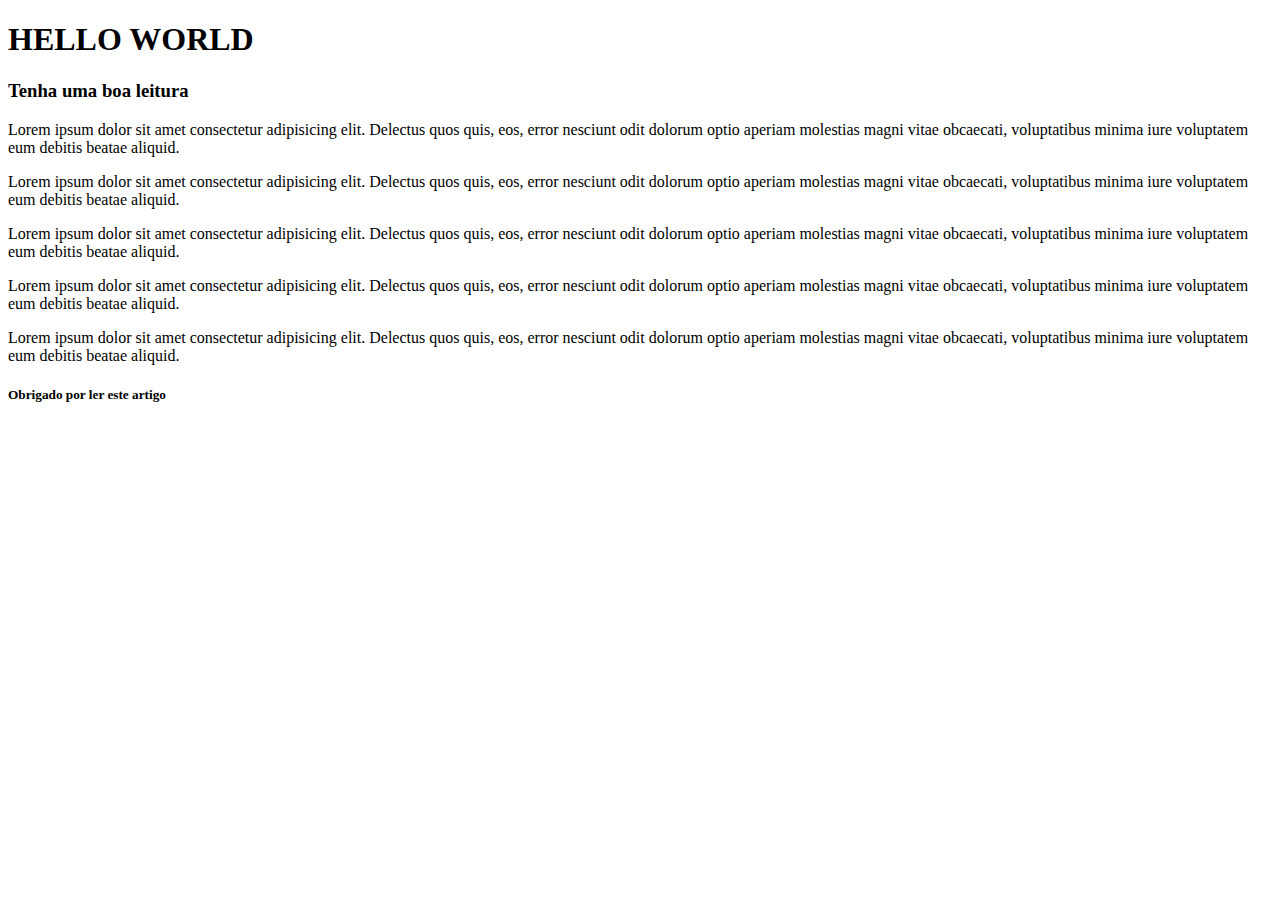
<file: 1 HTML/Aula 3/index.html>
<!DOCTYPE html>
<html>
  <head>
    <title>Aula - Indentação</title>
  </head>
  <body>
    <section>
      <header>
        <h1>HELLO WORLD</h1>
        <h3>Tenha uma boa leitura</h3>
      </header>
      <article>
        <p>
          Lorem ipsum dolor sit amet consectetur adipisicing elit. Delectus quos quis, eos, error nesciunt odit dolorum optio aperiam molestias magni vitae obcaecati, voluptatibus minima iure voluptatem eum debitis beatae aliquid.
        </p>
        <p>
          Lorem ipsum dolor sit amet consectetur adipisicing elit. Delectus quos quis, eos, error nesciunt odit dolorum optio aperiam molestias magni vitae obcaecati, voluptatibus minima iure voluptatem eum debitis beatae aliquid.
        </p>
        <p>
          Lorem ipsum dolor sit amet consectetur adipisicing elit. Delectus quos quis, eos, error nesciunt odit dolorum optio aperiam molestias magni vitae obcaecati, voluptatibus minima iure voluptatem eum debitis beatae aliquid.
        </p>
        <p>
          Lorem ipsum dolor sit amet consectetur adipisicing elit. Delectus quos quis, eos, error nesciunt odit dolorum optio aperiam molestias magni vitae obcaecati, voluptatibus minima iure voluptatem eum debitis beatae aliquid.
        </p>
        <p>
          Lorem ipsum dolor sit amet consectetur adipisicing elit. Delectus quos quis, eos, error nesciunt odit dolorum optio aperiam molestias magni vitae obcaecati, voluptatibus minima iure voluptatem eum debitis beatae aliquid.
        </p>
      </article>
      <footer>
        <h5>Obrigado por ler este artigo</h5>
      </footer>
    </section>  
  </body>
</html>
</file>
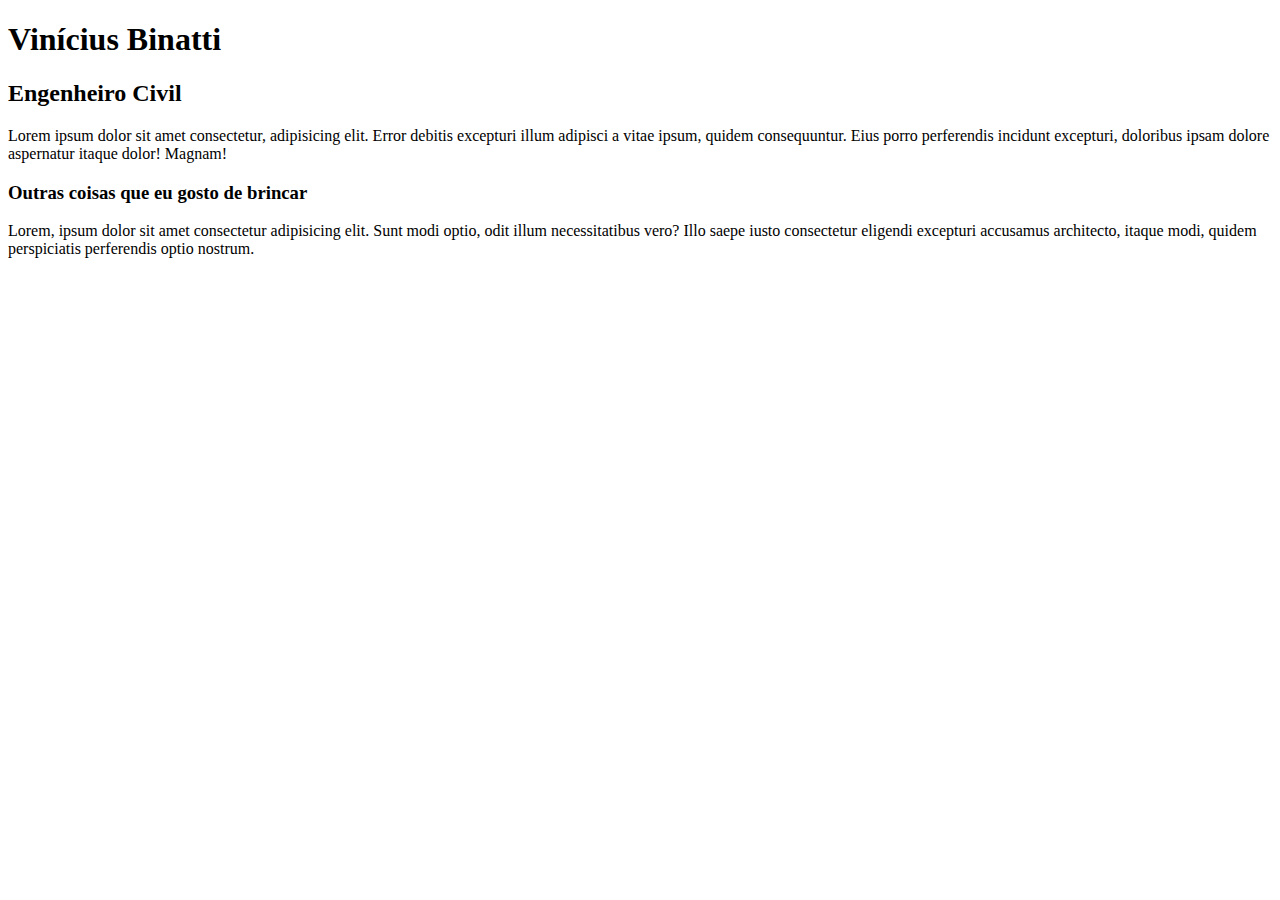
<file: 1 HTML/Aula 4/index.html>
<!DOCTYPE html>
<html lang="pt">
<head>
    <meta charset="UTF-8">
    <meta http-equiv="X-UA-Compatible" content="IE=edge">
    <meta name="viewport" content="width=device-width, initial-scale=1.0">
    <title>Vinícius Binatti</title>
</head>
<body>
    <h1>Vinícius Binatti</h1>
    <h2> Engenheiro Civil</h2>

    <p>
        Lorem ipsum dolor sit amet consectetur, adipisicing elit. Error debitis excepturi illum adipisci a vitae ipsum, quidem consequuntur. Eius porro perferendis incidunt excepturi, doloribus ipsam dolore aspernatur itaque dolor! Magnam!
    </p>

    <h3>Outras coisas que eu gosto de brincar</h3>
    <p>
        Lorem, ipsum dolor sit amet consectetur adipisicing elit. Sunt modi optio, odit illum necessitatibus vero? Illo saepe iusto consectetur eligendi excepturi accusamus architecto, itaque modi, quidem perspiciatis perferendis optio nostrum.
    </p>
</body>
</html>
</file>
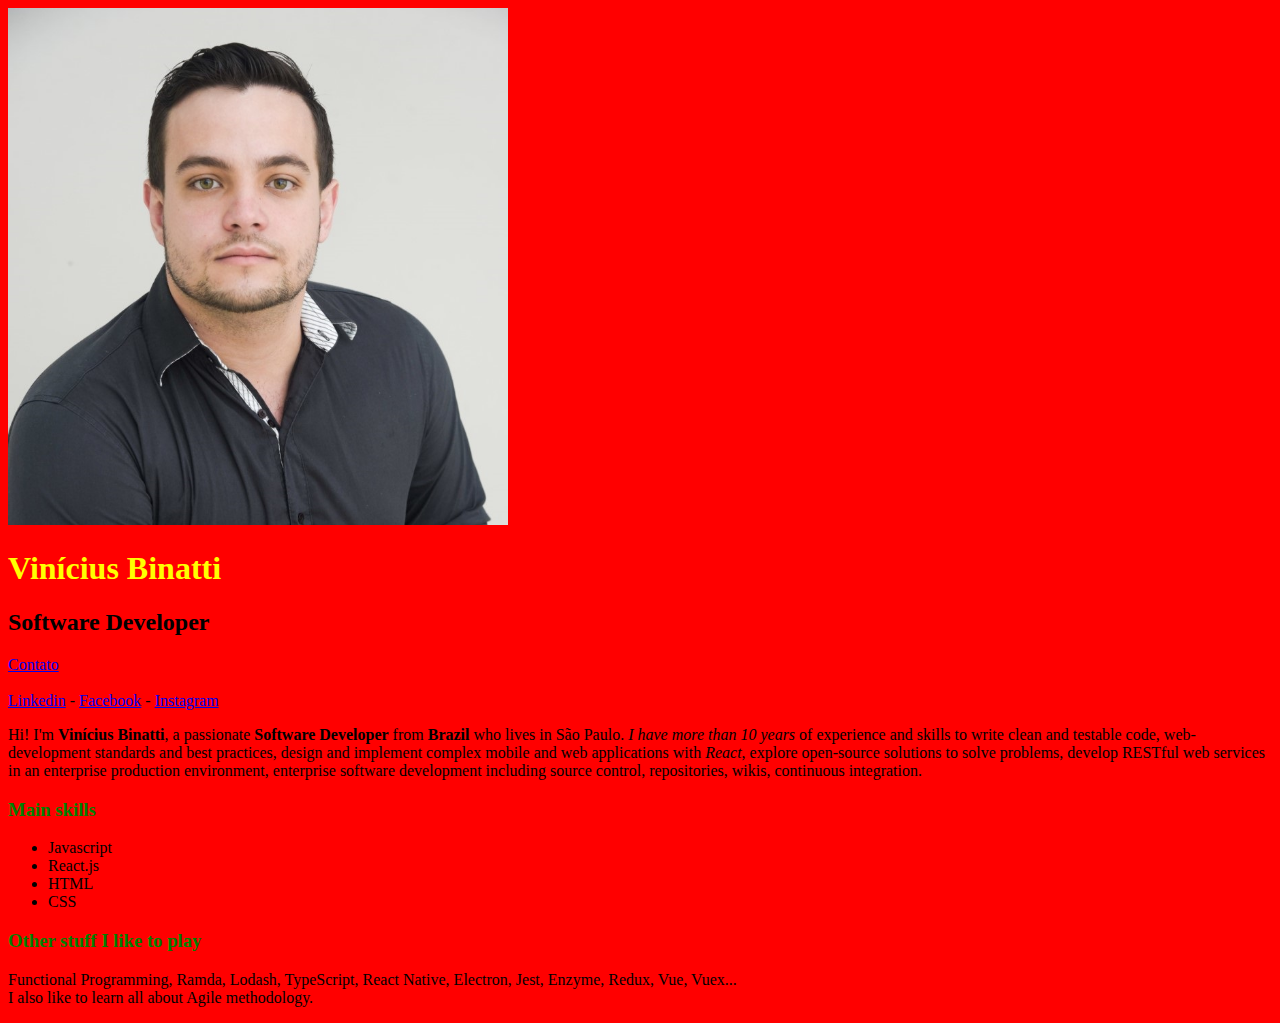
<file: 2 CSS/Aula 1/index.html>
<!DOCTYPE html>
<html lang="pt">
<head>
    <meta charset="UTF-8">
    <meta http-equiv="X-UA-Compatible" content="IE=edge">
    <meta name="viewport" content="width=device-width, initial-scale=1.0">
    <title>Vinícius Binatti</title>

    <link rel="stylesheet" href="style.css">
    
</head>
<body>

    <img src="1.jpg" alt="Foto: Vinícius Binatti" class="foto-principal">

    <h1 id="titulo-principal">Vinícius Binatti</h1>
    <h2>Software Developer</h2>

    <a href="contato.html">Contato</a>
    <br><br>

    <a href="https://www.linkedin.com/in/vin%C3%ADcius-binatti-a8808896/" target="_blank" >Linkedin</a>
    -
    <a href="https://www.facebook.com/vinicius.binatti" target="_blank">Facebook</a>
    -
    <a href="https://www.instagram.com/viniciusbinatti/" target="_blank">Instagram</a>

    <p>
    Hi! I'm <strong>Vinícius Binatti</strong>, a passionate <strong>Software Developer</strong> from <b>Brazil</b> who lives in São Paulo. <em>I have more than 10 years</em> of experience and skills to write clean and testable code, web-development standards and best practices, design and implement complex mobile and web applications with <i>React</i>, explore open-source solutions to solve problems, develop RESTful web services in an enterprise production environment, enterprise software development including source control, repositories, wikis, continuous integration.
    </p>
    <h3>Main skills</h3>
    <ul>
        <li>Javascript</li>
        <li>React.js</li>
        <li>HTML</li>
        <li>CSS</li>
    </ul>

    <h3>Other stuff I like to play</h3>
    <p>
    Functional Programming, Ramda, Lodash, TypeScript, React Native, Electron, Jest, Enzyme, Redux, Vue, Vuex...
    <br> 
    I also like to learn all about Agile methodology.
    </p>

</body>
</html>
</file>
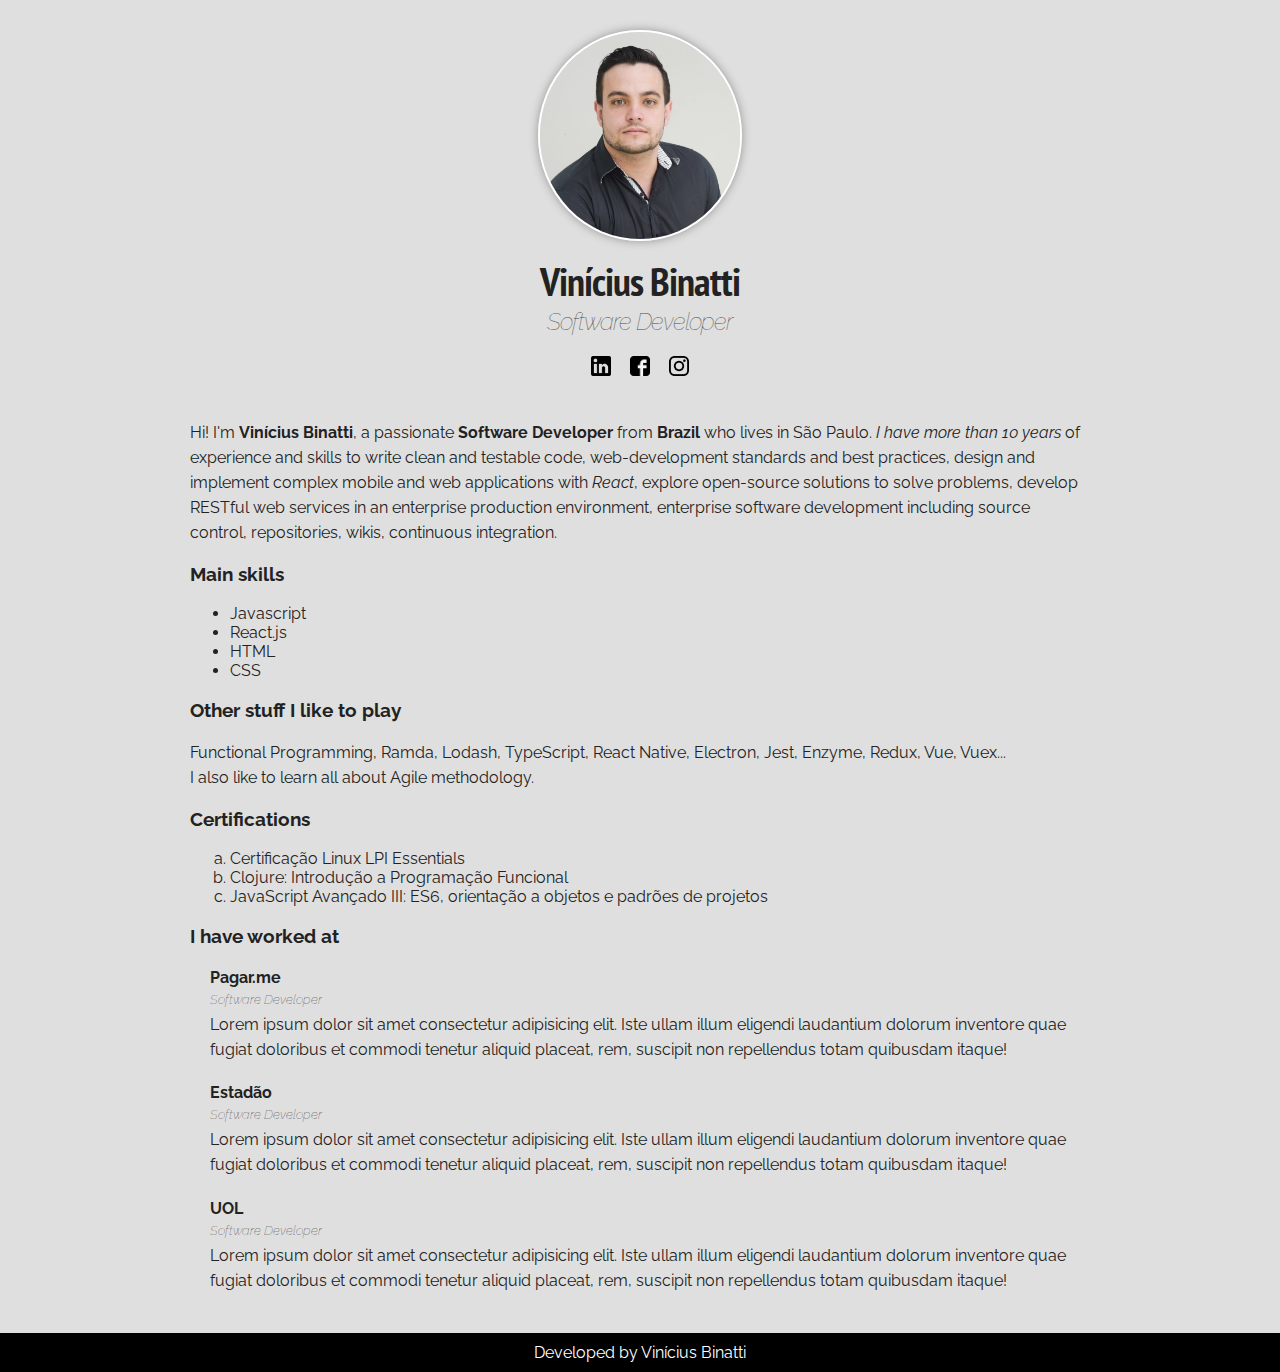
<file: 2 CSS/Aula 10/index.html>
<!DOCTYPE html>
<html lang="pt">
<head>
    <meta charset="UTF-8">
    <meta http-equiv="X-UA-Compatible" content="IE=edge">
    <meta name="viewport" content="width=device-width, initial-scale=1.0">
    <title>Vinícius Binatti</title>

    <link href="https://fonts.googleapis.com/css2?family=PT+Sans+Narrow:wght@700&family=Raleway:wght@400;500&display=swap" rel="stylesheet"> <!-- importar do googlefonts e usar no CSS-->
    <link rel="stylesheet" href="style.css">
    
</head>
<body>
    <div class="container"> <!--apenas uma divisão de classe para agrupar um tipo expecifico de edição -->
        <div class="profile">
        <img src="1.jpg" alt="Foto: Vinícius Binatti" class="foto-principal">

        <h1>Vinícius Binatti</h1>
        <h2>Software Developer</h2>

        <a href="https://www.linkedin.com/in/vin%C3%ADcius-binatti-a8808896/" target="_blank" class="social-links" >
            <img src="logo-linkedin.png" alt="linkedin" class="social-icons">
        </a>
        
        <a href="https://www.facebook.com/vinicius.binatti" target="_blank" class="social-links">
            <img src="logo-facebook.png" class="social-icons facebook"> <!--para criar uma CLASSE DENTRO DE OUTRA CLASSE basta apenas adicionar um "espaço" após o nome dela -->
        </a>
        
        <a href="https://www.instagram.com/viniciusbinatti/" target="_blank" class="social-links">
            <img src="logo-instagram.png" class="social-icons">
        </a>
        </div>

        <p>
        Hi! I'm <strong>Vinícius Binatti</strong>, a passionate <strong>Software Developer</strong> from <b>Brazil</b> who lives in São Paulo. <em>I have more than 10 years</em> of experience and skills to write clean and testable code, web-development standards and best practices, design and implement complex mobile and web applications with <i>React</i>, explore open-source solutions to solve problems, develop RESTful web services in an enterprise production environment, enterprise software development including source control, repositories, wikis, continuous integration.
        </p>
        <h3>Main skills</h3>
        <ul>
            <li>Javascript</li>
            <li>React.js</li>
            <li>HTML</li>
            <li>CSS</li>
        </ul>

        <h3>Other stuff I like to play</h3>
        <p>
        Functional Programming, Ramda, Lodash, TypeScript, React Native, Electron, Jest, Enzyme, Redux, Vue, Vuex...
        <br> 
        I also like to learn all about Agile methodology.
        </p>

        <h3>Certifications</h3>
        <ol type="a">
            <li>Certificação Linux LPI Essentials</li>
            <li>Clojure: Introdução a Programação Funcional</li>
            <li>JavaScript Avançado III: ES6, orientação a objetos e padrões de projetos</li>
        </ol>

        <h3>I have worked at</h3>
        <ul class="jobs-list">
            <li>
                <h4>Pagar.me</h4>
                <h5>Software Developer</h5>
                <p>
                    Lorem ipsum dolor sit amet consectetur adipisicing elit. Iste ullam illum eligendi laudantium dolorum inventore quae fugiat doloribus et commodi tenetur aliquid placeat, rem, suscipit non repellendus totam quibusdam itaque!
                </p>
            </li>
            <li>
                <h4>Estadão</h4>
                <h5>Software Developer</h5>
                <p>
                    Lorem ipsum dolor sit amet consectetur adipisicing elit. Iste ullam illum eligendi laudantium dolorum inventore quae fugiat doloribus et commodi tenetur aliquid placeat, rem, suscipit non repellendus totam quibusdam itaque!
                </p>
            </li>
            <li>
                <h4>UOL</h4>
                <h5>Software Developer</h5>
                <p>
                    Lorem ipsum dolor sit amet consectetur adipisicing elit. Iste ullam illum eligendi laudantium dolorum inventore quae fugiat doloribus et commodi tenetur aliquid placeat, rem, suscipit non repellendus totam quibusdam itaque!
                </p>
            </li>
        </ul>
    </div>

    <div class="footer">
        Developed by Vinícius Binatti
    </div>

</body>
</html>
</file>
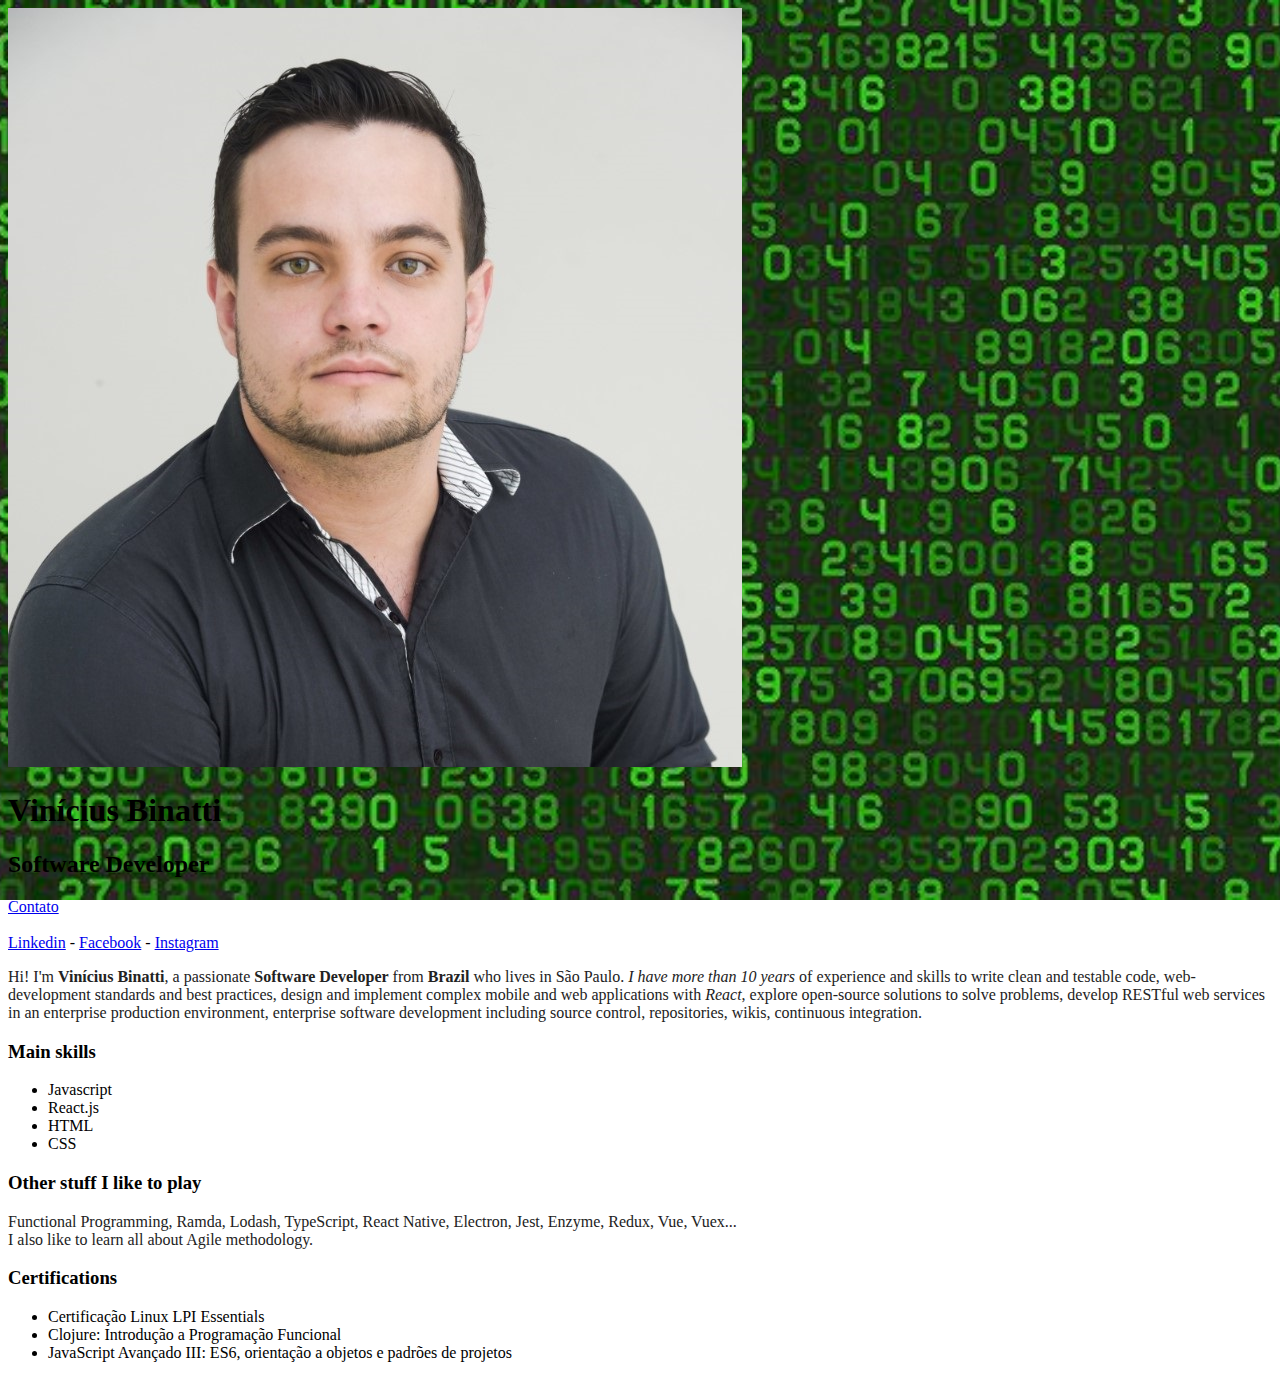
<file: 2 CSS/Aula 3/index.html>
<!DOCTYPE html>
<html lang="pt">
<head>
    <meta charset="UTF-8">
    <meta http-equiv="X-UA-Compatible" content="IE=edge">
    <meta name="viewport" content="width=device-width, initial-scale=1.0">
    <title>Vinícius Binatti</title>

    <link rel="stylesheet" href="style.css">
    
</head>
<body>

    <img src="1.jpg" alt="Foto: Vinícius Binatti" class="foto-principal">

    <h1 id="titulo-principal">Vinícius Binatti</h1>
    <h2>Software Developer</h2>

    <a href="contato.html">Contato</a>
    <br><br>

    <a href="https://www.linkedin.com/in/vin%C3%ADcius-binatti-a8808896/" target="_blank" >Linkedin</a>
    -
    <a href="https://www.facebook.com/vinicius.binatti" target="_blank">Facebook</a>
    -
    <a href="https://www.instagram.com/viniciusbinatti/" target="_blank">Instagram</a>

    <p>
    Hi! I'm <strong>Vinícius Binatti</strong>, a passionate <strong>Software Developer</strong> from <b>Brazil</b> who lives in São Paulo. <em>I have more than 10 years</em> of experience and skills to write clean and testable code, web-development standards and best practices, design and implement complex mobile and web applications with <i>React</i>, explore open-source solutions to solve problems, develop RESTful web services in an enterprise production environment, enterprise software development including source control, repositories, wikis, continuous integration.
    </p>
    <h3>Main skills</h3>
    <ul>
        <li>Javascript</li>
        <li>React.js</li>
        <li>HTML</li>
        <li>CSS</li>
    </ul>

    <h3>Other stuff I like to play</h3>
    <p>
    Functional Programming, Ramda, Lodash, TypeScript, React Native, Electron, Jest, Enzyme, Redux, Vue, Vuex...
    <br> 
    I also like to learn all about Agile methodology.
    </p>

    <h3>Certifications</h3>
    <ul>
        <li>Certificação Linux LPI Essentials</li>
        <li>Clojure: Introdução a Programação Funcional</li>
        <li>JavaScript Avançado III: ES6, orientação a objetos e padrões de projetos</li>
    </ul>

</body>
</html>
</file>
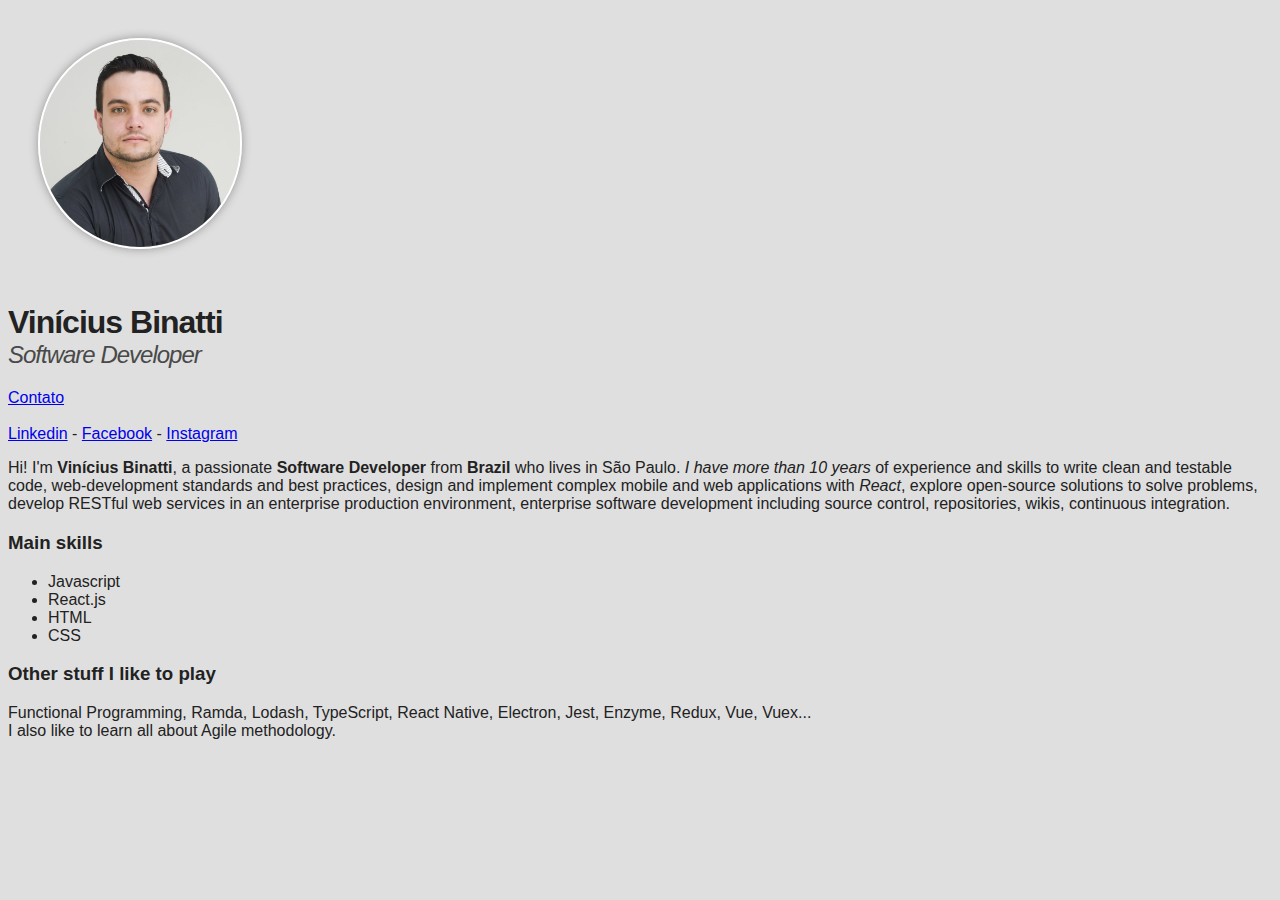
<file: 2 CSS/Aula 8/index.html>
<!DOCTYPE html>
<html lang="pt">
<head>
    <meta charset="UTF-8">
    <meta http-equiv="X-UA-Compatible" content="IE=edge">
    <meta name="viewport" content="width=device-width, initial-scale=1.0">
    <title>Vinícius Binatti</title>

    <link rel="stylesheet" href="style.css">
    
</head>
<body>

    <img src="1.jpg" alt="Foto: Vinícius Binatti" class="foto-principal">

    <h1>Vinícius Binatti</h1>
    <h2>Software Developer</h2>

    <a href="contato.html">Contato</a>
    <br><br>

    <a href="https://www.linkedin.com/in/vin%C3%ADcius-binatti-a8808896/" target="_blank" >Linkedin</a>
    -
    <a href="https://www.facebook.com/vinicius.binatti" target="_blank">Facebook</a>
    -
    <a href="https://www.instagram.com/viniciusbinatti/" target="_blank">Instagram</a>

    <p>
    Hi! I'm <strong>Vinícius Binatti</strong>, a passionate <strong>Software Developer</strong> from <b>Brazil</b> who lives in São Paulo. <em>I have more than 10 years</em> of experience and skills to write clean and testable code, web-development standards and best practices, design and implement complex mobile and web applications with <i>React</i>, explore open-source solutions to solve problems, develop RESTful web services in an enterprise production environment, enterprise software development including source control, repositories, wikis, continuous integration.
    </p>
    <h3>Main skills</h3>
    <ul>
        <li>Javascript</li>
        <li>React.js</li>
        <li>HTML</li>
        <li>CSS</li>
    </ul>

    <h3>Other stuff I like to play</h3>
    <p>
    Functional Programming, Ramda, Lodash, TypeScript, React Native, Electron, Jest, Enzyme, Redux, Vue, Vuex...
    <br> 
    I also like to learn all about Agile methodology.
    </p>

</body>
</html>
</file>
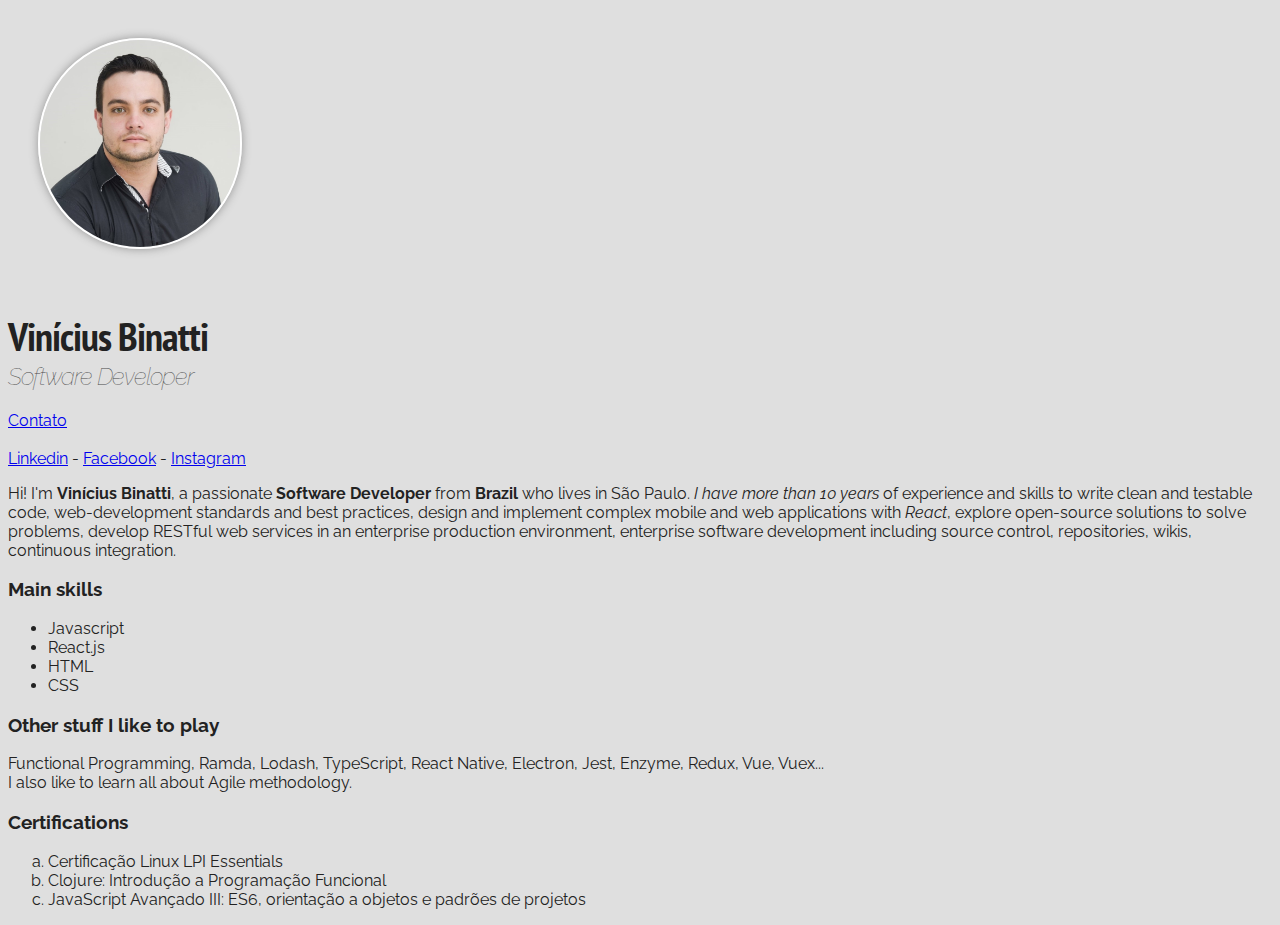
<file: 2 CSS/Aula 9/index.html>
<!DOCTYPE html>
<html lang="pt">
<head>
    <meta charset="UTF-8">
    <meta http-equiv="X-UA-Compatible" content="IE=edge">
    <meta name="viewport" content="width=device-width, initial-scale=1.0">
    <title>Vinícius Binatti</title>

    <link href="https://fonts.googleapis.com/css2?family=PT+Sans+Narrow:wght@700&family=Raleway:wght@400;500&display=swap" rel="stylesheet"> <!-- importar do googlefonts e usar no CSS-->
    <link rel="stylesheet" href="style.css">
    
</head>
<body>

    <img src="1.jpg" alt="Foto: Vinícius Binatti" class="foto-principal">

    <h1>Vinícius Binatti</h1>
    <h2>Software Developer</h2>

    <a href="contato.html">Contato</a>
    <br><br>

    <a href="https://www.linkedin.com/in/vin%C3%ADcius-binatti-a8808896/" target="_blank" >Linkedin</a>
    -
    <a href="https://www.facebook.com/vinicius.binatti" target="_blank">Facebook</a>
    -
    <a href="https://www.instagram.com/viniciusbinatti/" target="_blank">Instagram</a>

    <p>
    Hi! I'm <strong>Vinícius Binatti</strong>, a passionate <strong>Software Developer</strong> from <b>Brazil</b> who lives in São Paulo. <em>I have more than 10 years</em> of experience and skills to write clean and testable code, web-development standards and best practices, design and implement complex mobile and web applications with <i>React</i>, explore open-source solutions to solve problems, develop RESTful web services in an enterprise production environment, enterprise software development including source control, repositories, wikis, continuous integration.
    </p>
    <h3>Main skills</h3>
    <ul>
        <li>Javascript</li>
        <li>React.js</li>
        <li>HTML</li>
        <li>CSS</li>
    </ul>

    <h3>Other stuff I like to play</h3>
    <p>
    Functional Programming, Ramda, Lodash, TypeScript, React Native, Electron, Jest, Enzyme, Redux, Vue, Vuex...
    <br> 
    I also like to learn all about Agile methodology.
    </p>

    <h3>Certifications</h3>
    <ol type="a">
        <li>Certificação Linux LPI Essentials</li>
        <li>Clojure: Introdução a Programação Funcional</li>
        <li>JavaScript Avançado III: ES6, orientação a objetos e padrões de projetos</li>
    </ol>

</body>
</html>
</file>
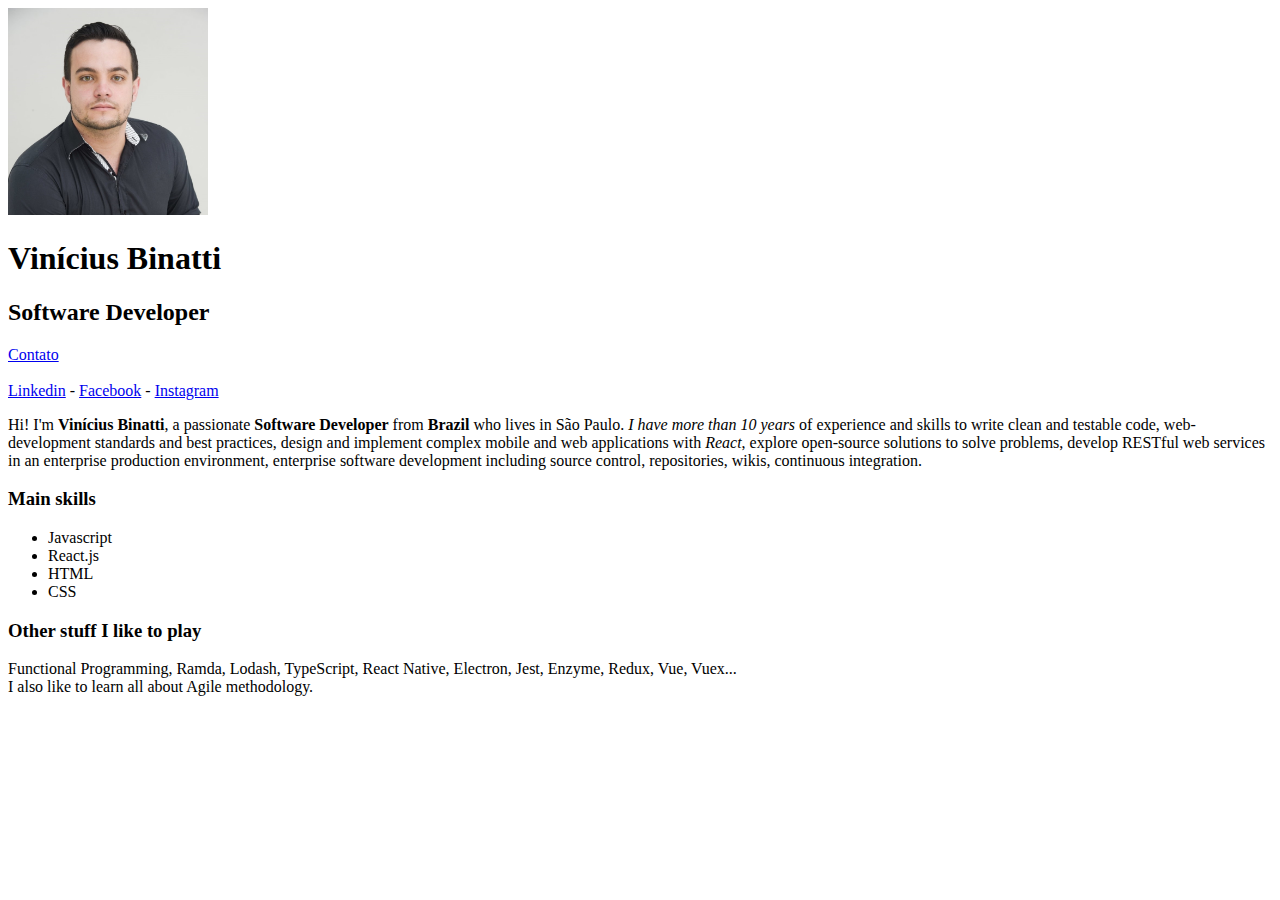
<file: 1 HTML/Aula 4/Currículo/index.html>
<!DOCTYPE html>
<html lang="pt">
<head>
    <meta charset="UTF-8">
    <meta http-equiv="X-UA-Compatible" content="IE=edge">
    <meta name="viewport" content="width=device-width, initial-scale=1.0">
    <title>
        Vinícius Binatti

    </title>
</head>
<body>

    <img src="1.jpg" width="200" alt="Foto: Vinícius Binatti">

    <h1>Vinícius Binatti</h1>
    <h2>Software Developer</h2>

    <a href="contato.html">Contato</a>
    <br><br>

    <a href="https://www.linkedin.com/in/vin%C3%ADcius-binatti-a8808896/" target="_blank" >Linkedin</a>
    -
    <a href="https://www.facebook.com/vinicius.binatti" target="_blank">Facebook</a>
    -
    <a href="https://www.instagram.com/viniciusbinatti/" target="_blank">Instagram</a>

    <p>
    Hi! I'm <strong>Vinícius Binatti</strong>, a passionate <strong>Software Developer</strong> from <b>Brazil</b> who lives in São Paulo. <em>I have more than 10 years</em> of experience and skills to write clean and testable code, web-development standards and best practices, design and implement complex mobile and web applications with <i>React</i>, explore open-source solutions to solve problems, develop RESTful web services in an enterprise production environment, enterprise software development including source control, repositories, wikis, continuous integration.
    </p>
    <h3>Main skills</h3>
    <ul>
        <li>Javascript</li>
        <li>React.js</li>
        <li>HTML</li>
        <li>CSS</li>
    </ul>

    <h3>Other stuff I like to play</h3>
    <p>
    Functional Programming, Ramda, Lodash, TypeScript, React Native, Electron, Jest, Enzyme, Redux, Vue, Vuex...
    <br> 
    I also like to learn all about Agile methodology.
    </p>

</body>
</html>
</file>
<file: 2 CSS/Aula 1/style.css>
body{
    background: red;
}

h3 {
    color: green;
}

.foto-principal {
    width: 500px
}

#titulo-principal{
    color: yellow;
}
</file>
<file: 2 CSS/Aula 10/style.css>
body{
    background: #dfdfdf;
    font-family: 'Raleway', sans-serif; /*trocar toda a fonte do site*/
    color: rgb(34, 34, 34);
    margin: 0;
}

.container{
    width: 900px;
    margin: 0 auto;
    }

.profile{
    text-align: center;
    margin-bottom: 40px;    
}

.foto-principal{
    width: 200px;
    border: 2px solid #ffffff; /* border simplifica outros 3 comandos (SHORTHAND):
    border-width: 5px
    border-style: solid dotted solid dotted (posso alterar somente um lado da borda usando esse comando na sequencia: top, right, bottom, left.)
    border-color: black
     */
    border-radius: 50%; /*pode ser usado em valores de PX, ex: 150px [ PODE SER ALTERADO LADO INDIVIDUAIS DA BORDA, UTILIZANDO 4 VALORES: superior esquerdo, superior direito, inferior direito e inferior esquerdo] ex:border-radius: 50% 10% 30% 70% */
    margin: 30px 30px 0px ; /*SHORTHAND em sentido horário para
    margin-top: 30px;
    margin-right 31px
    margin-bottom: 100px;
    margin-left: 101px; */
    padding: 0px; /* adiciona espaçamento interno na imagem*/
    box-shadow: 0px 0px 10px #959595; /* sombra do elemento: distancia da sombra na horizontal, distancia da sombra na vertical, desfoque da sombra, cor da sombra */
}

h1{
    margin-bottom: 0;
    margin-top: 10px;
    letter-spacing: -1px;
    font-family: 'PT Sans Narrow', sans-serif;
    font-size: 40px;
}

h2{
    margin-top: 0;
    font-style: italic;
    color: rgb(73 73 73);
    font-weight: 100; /*remove ou adiciona o "negrito" na fonte */
    letter-spacing: -1px; /*aumento ou diminui o espaçamento entre as letras*/
}

h4{
    margin-bottom: 5px;
}

h5{
    margin-top: 0;
    margin-bottom: 5px ;
    font-weight: 100;
    font-style: italic;
}

p{
    line-height: 25px;
    margin-top: 0;
}

.social-links {
    text-decoration: none; /*remove os underlines dos links*/
}

.social-icons{
    width: 20px;
}

.facebook {
    margin: 0 15px 0 15px;
}

.jobs-list{
    list-style: none ; /* muda o estilo da "bolinha"da lista*/
    padding-left: 20px;
}

.footer{
    background-color: black;
    margin-top: 40px;
    color: white;
    text-align: center;
    padding: 10px 0;
}
</file>
<file: 2 CSS/Aula 3/style.css>
body{
    background-image: url(background.jpg);
    background-repeat: no-repeat;
    /*background-position: 100% 10%; */
    background-position: center center;
    background-size: cover;
    background-attachment: fixed;
}

p{
    color: rgb(34, 34, 34)
}
</file>
<file: 2 CSS/Aula 8/style.css>
body{
    background: #dfdfdf;
    font-family: Arial, Helvetica, sans-serif; /*trocar toda a fonte do site*/
    color: rgb(34, 34, 34)
}

.foto-principal{
    width: 200px;
    border: 2px solid #ffffff; /* border simplifica outros 3 comandos (SHORTHAND):
    border-width: 5px
    border-style: solid dotted solid dotted (posso alterar somente um lado da borda usando esse comando na sequencia: top, right, bottom, left.)
    border-color: black
     */
    border-radius: 50%; /*pode ser usado em valores de PX, ex: 150px [ PODE SER ALTERADO LADO INDIVIDUAIS DA BORDA, UTILIZANDO 4 VALORES: superior esquerdo, superior direito, inferior direito e inferior esquerdo] ex:border-radius: 50% 10% 30% 70% */
    margin: 30px ; /*SHORTHAND em sentido horário para
    margin-top: 30px;
    margin-right 31px
    margin-bottom: 100px;
    margin-left: 101px; */
    padding: 0px; /* adiciona espaçamento interno na imagem*/
    box-shadow: 0px 0px 10px #959595; /* sombra do elemento: distancia da sombra na horizontal, distancia da sombra na vertical, desfoque da sombra, cor da sombra */
}

h1{
    margin-bottom: 0;
    letter-spacing: -1px;
}

h2{
    margin-top: 0;
    font-style: italic;
    color: rgb(73 73 73);
    font-weight: 100; /*remove ou adiciona o "negrito" na fonte */
    letter-spacing: -1px; /*aumento ou diminui o espaçamento entre as letras*/
}
</file>
<file: 2 CSS/Aula 9/style.css>
body{
    background: #dfdfdf;
    font-family: 'Raleway', sans-serif; /*trocar toda a fonte do site*/
    color: rgb(34, 34, 34)
}

.foto-principal{
    width: 200px;
    border: 2px solid #ffffff; /* border simplifica outros 3 comandos (SHORTHAND):
    border-width: 5px
    border-style: solid dotted solid dotted (posso alterar somente um lado da borda usando esse comando na sequencia: top, right, bottom, left.)
    border-color: black
     */
    border-radius: 50%; /*pode ser usado em valores de PX, ex: 150px [ PODE SER ALTERADO LADO INDIVIDUAIS DA BORDA, UTILIZANDO 4 VALORES: superior esquerdo, superior direito, inferior direito e inferior esquerdo] ex:border-radius: 50% 10% 30% 70% */
    margin: 30px ; /*SHORTHAND em sentido horário para
    margin-top: 30px;
    margin-right 31px
    margin-bottom: 100px;
    margin-left: 101px; */
    padding: 0px; /* adiciona espaçamento interno na imagem*/
    box-shadow: 0px 0px 10px #959595; /* sombra do elemento: distancia da sombra na horizontal, distancia da sombra na vertical, desfoque da sombra, cor da sombra */
}

h1{
    margin-bottom: 0;
    letter-spacing: -1px;
    font-family: 'PT Sans Narrow', sans-serif;
    font-size: 40px;
}

h2{
    margin-top: 0;
    font-style: italic;
    color: rgb(73 73 73);
    font-weight: 100; /*remove ou adiciona o "negrito" na fonte */
    letter-spacing: -1px; /*aumento ou diminui o espaçamento entre as letras*/
}
</file>
